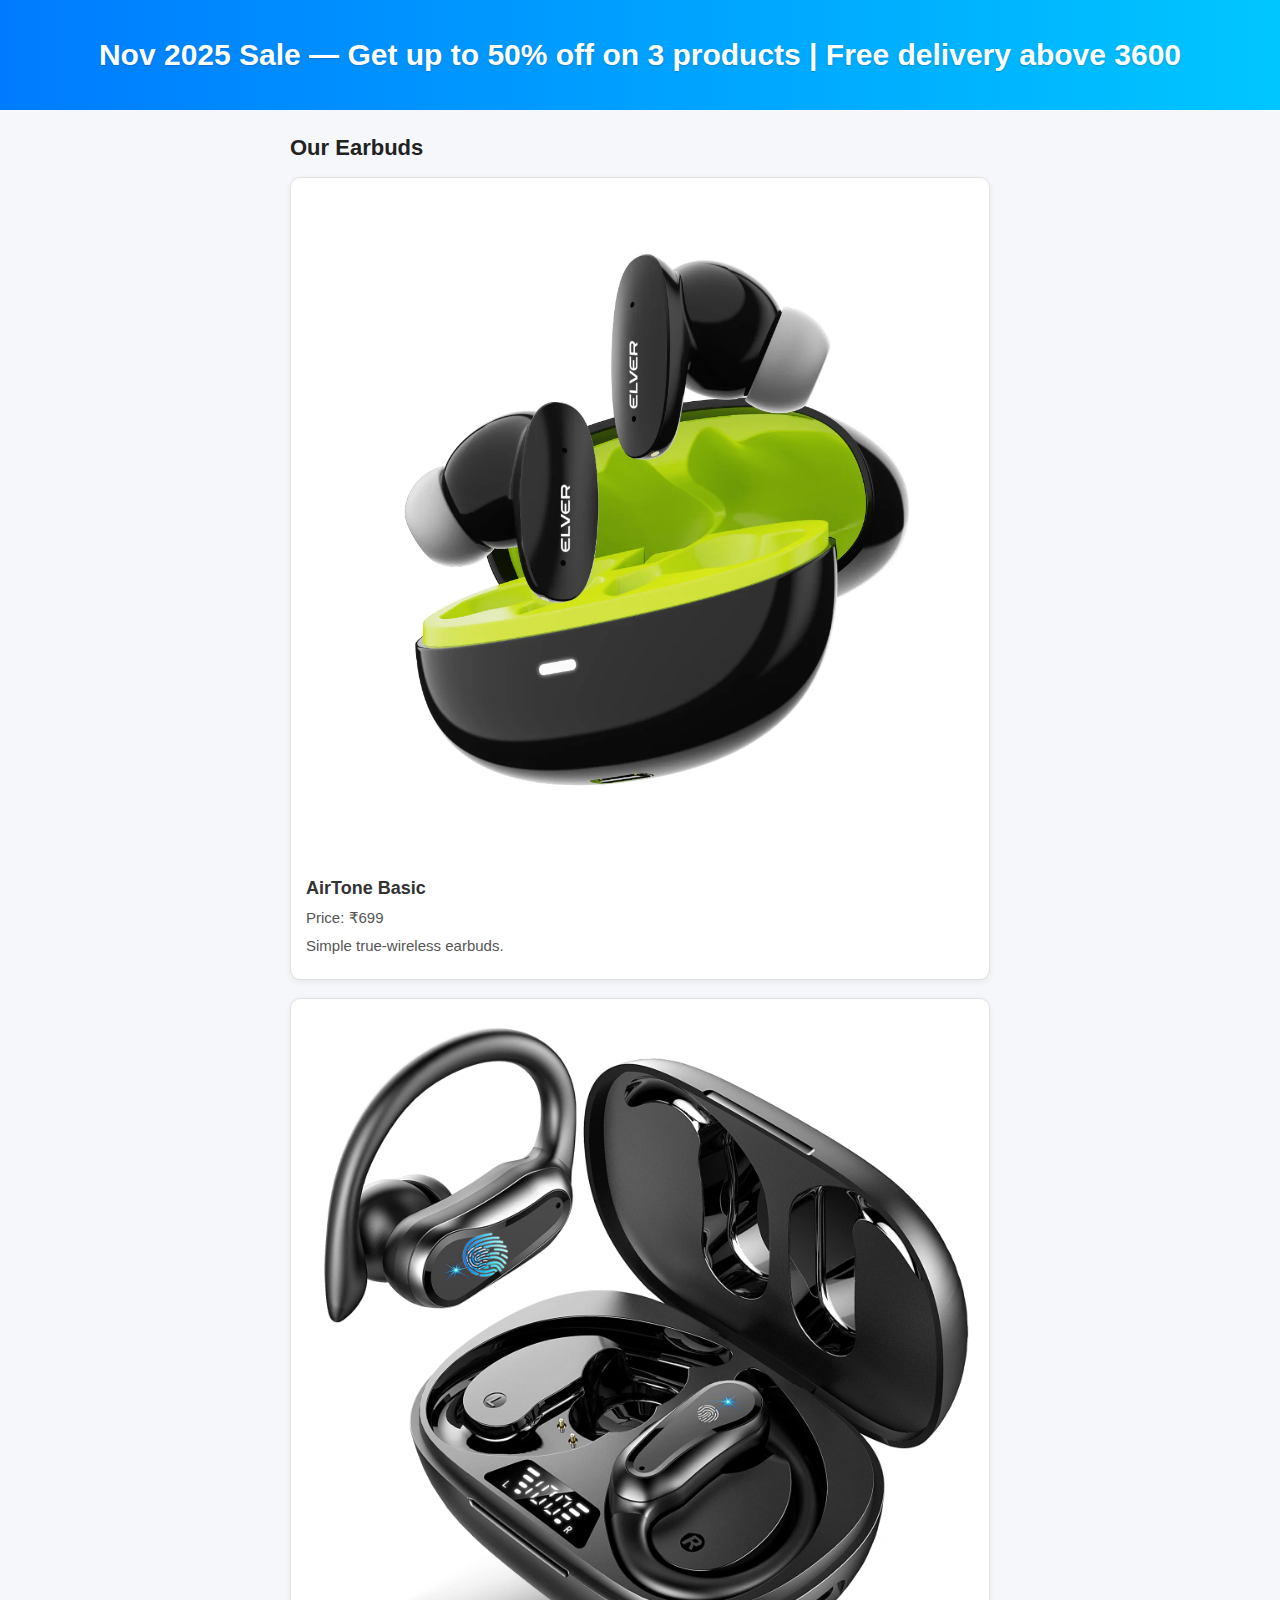
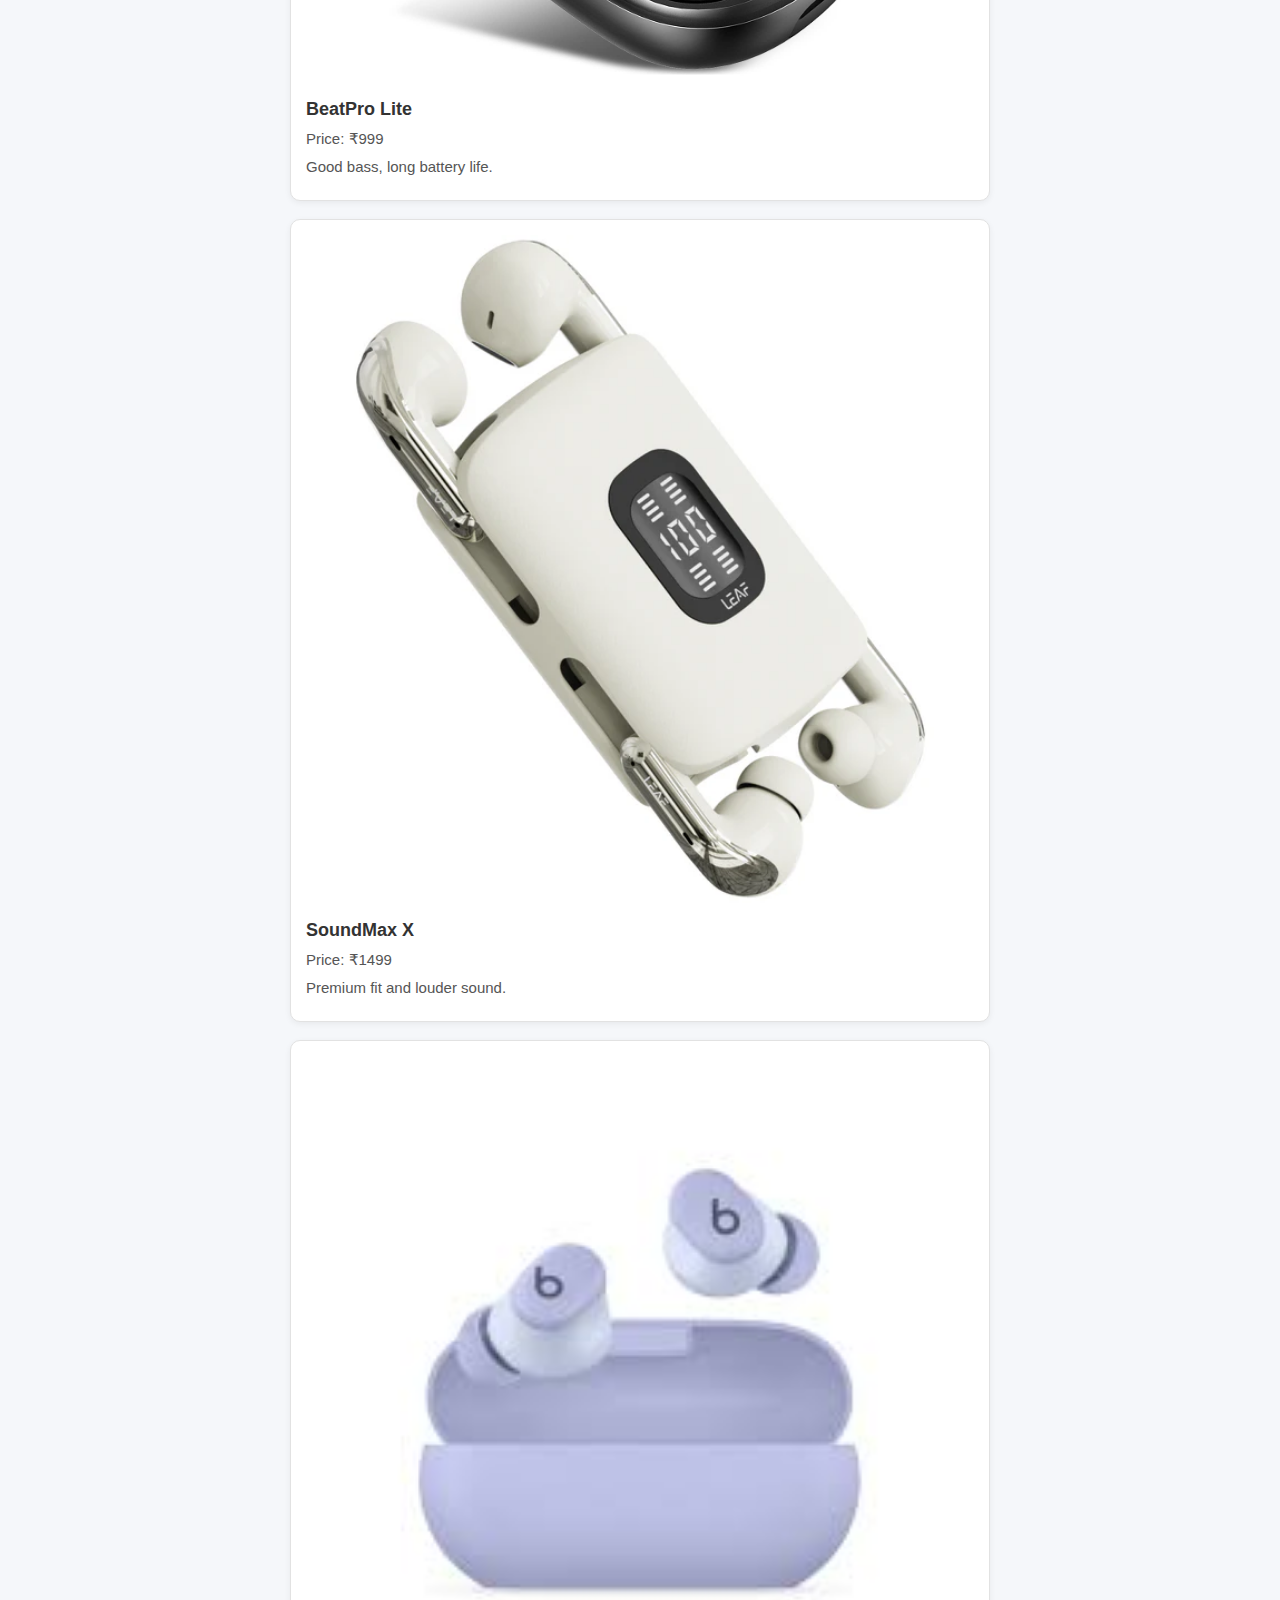
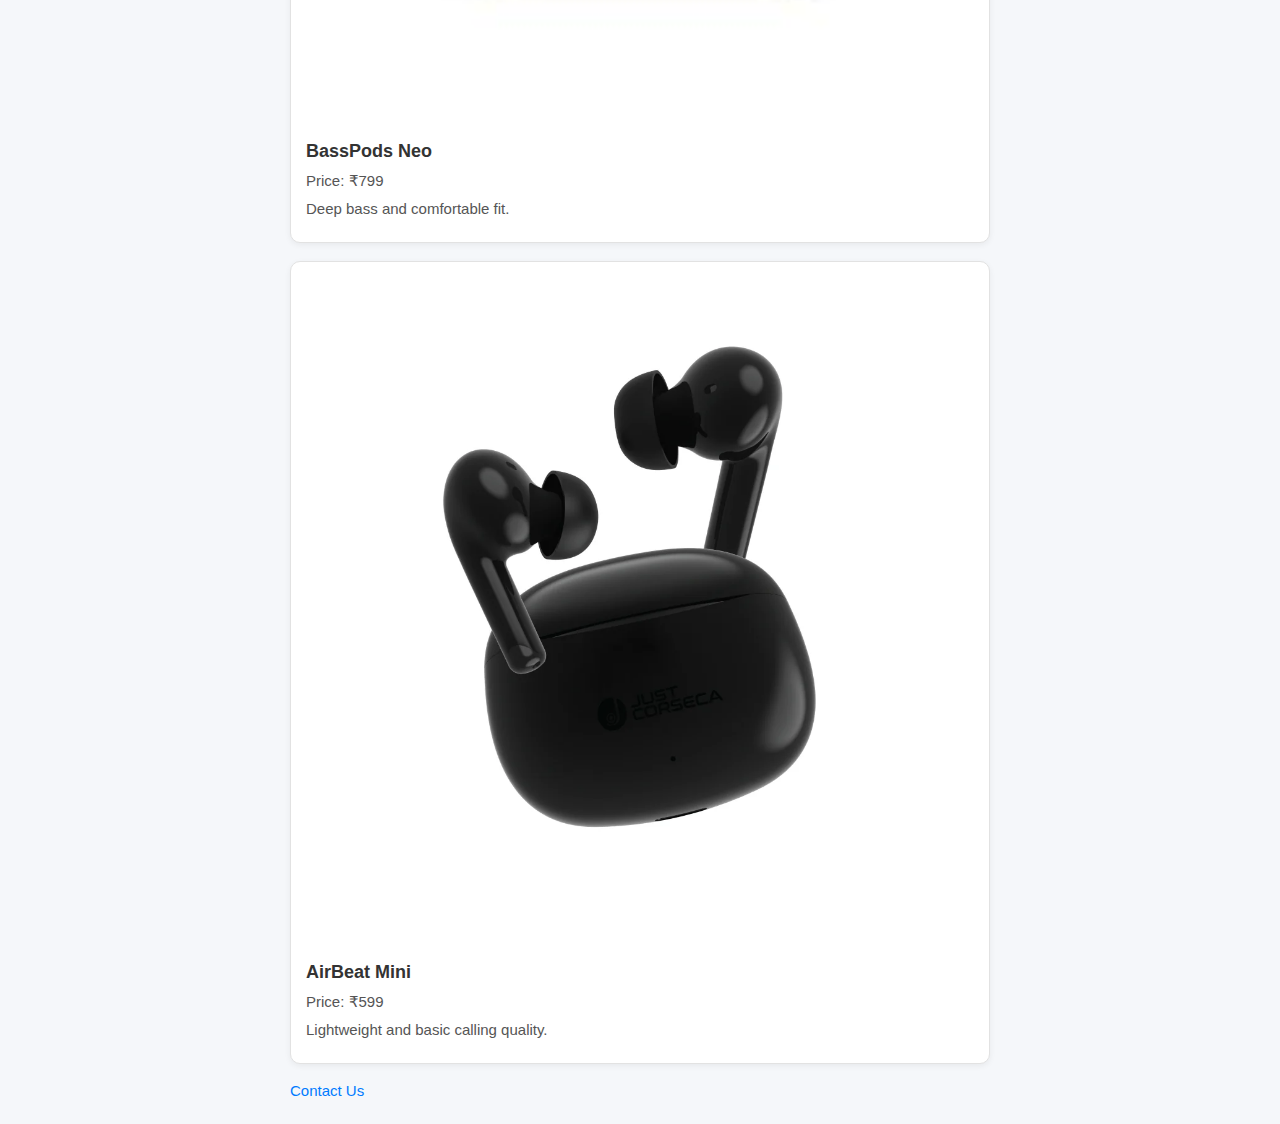
<file: index.html>
<!DOCTYPE html>
<html lang="en">
<head>
    <meta charset="UTF-8">
    <meta name="viewport" content="width=device-width, initial-scale=1.0">
    <title>Earbud Store</title>
    <link rel="stylesheet" href="style.css">
</head>
<body>

<header class="hero">
    <h1>Nov 2025 Sale — Get up to 50% off on 3 products | Free delivery above 3600</h1>
</header>

<main class="container">

    <h2>Our Earbuds</h2>

    <ul class="products">

        <li class="product">
            <img src="images/earbud1.jpeg" style="width:100%;border-radius:6px;margin-bottom:8px;">
            <h3>AirTone Basic</h3>
            <p>Price: ₹699</p>
            <p>Simple true-wireless earbuds.</p>
        </li>

        <li class="product">
            <img src="images/earbud2.jpg" style="width:100%;border-radius:6px;margin-bottom:8px;">
            <h3>BeatPro Lite</h3>
            <p>Price: ₹999</p>
            <p>Good bass, long battery life.</p>
        </li>

        <li class="product">
            <img src="images/earbud3.jpeg" style="width:100%;border-radius:6px;margin-bottom:8px;">
            <h3>SoundMax X</h3>
            <p>Price: ₹1499</p>
            <p>Premium fit and louder sound.</p>
        </li>

        <li class="product">
            <img src="images/earbud4.jpg" style="width:100%;border-radius:6px;margin-bottom:8px;">
            <h3>BassPods Neo</h3>
            <p>Price: ₹799</p>
            <p>Deep bass and comfortable fit.</p>
        </li>

        <li class="product">
            <img src="images/earbud5.jpeg" style="width:100%;border-radius:6px;margin-bottom:8px;">
            <h3>AirBeat Mini</h3>
            <p>Price: ₹599</p>
            <p>Lightweight and basic calling quality.</p>
        </li>

    </ul>

    <p><a href="contact.html">Contact Us</a></p>

</main>

</body>
</html>
</file>
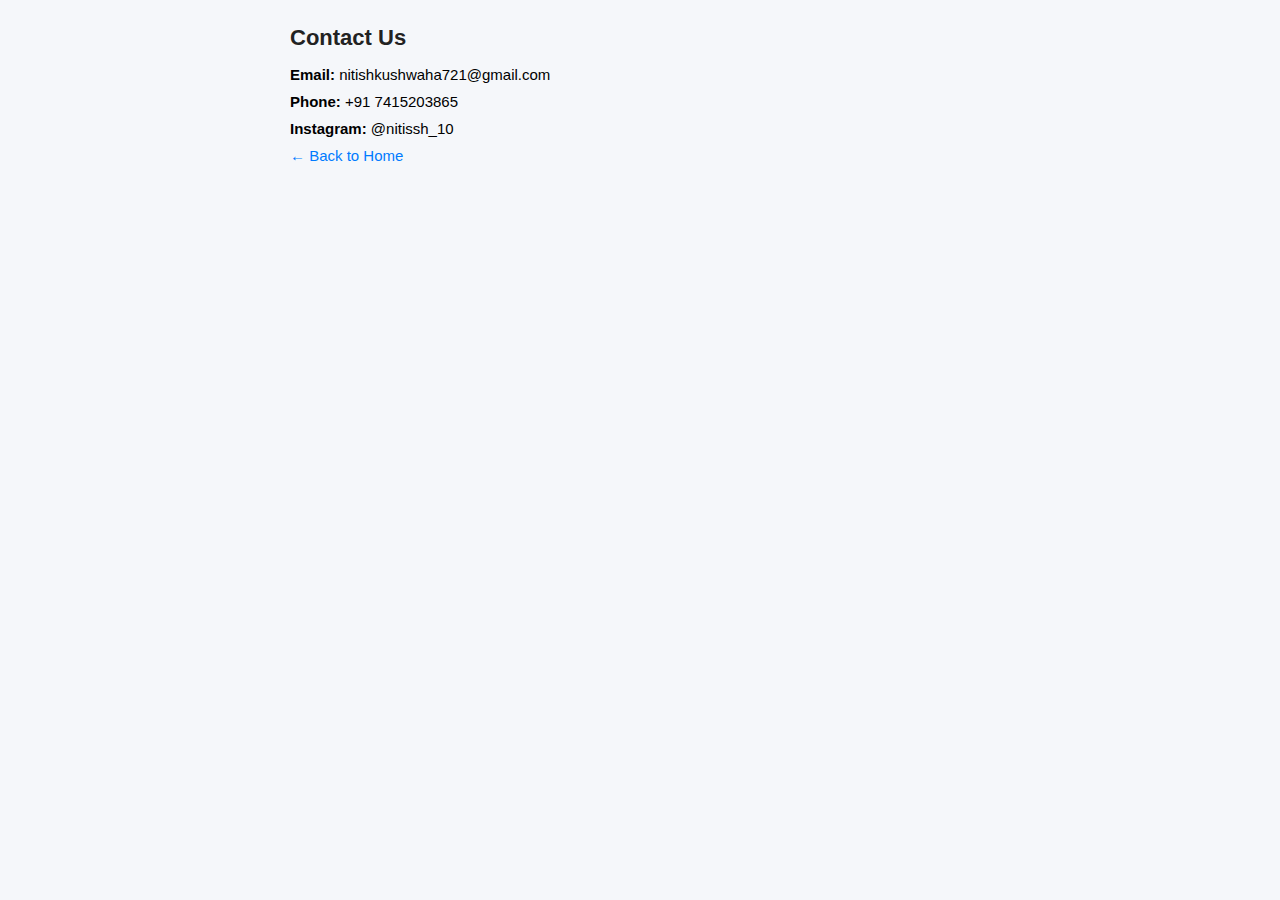
<file: contact us.html>
<!DOCTYPE html>
<html lang="en">
<head>
    <meta charset="UTF-8">
    <meta name="viewport" content="width=device-width, initial-scale=1.0">
    <title>Contact Us</title>
    <link rel="stylesheet" href="style.css">
</head>
<body>

<main class="container">
    <h2>Contact Us</h2>

    <p><strong>Email:</strong> nitishkushwaha721@gmail.com</p>
    <p><strong>Phone:</strong> +91 7415203865</p>
    <p><strong>Instagram:</strong> @nitissh_10</p>

    <p><a href="index.html">← Back to Home</a></p>
</main>

</body>
</html>
</file>
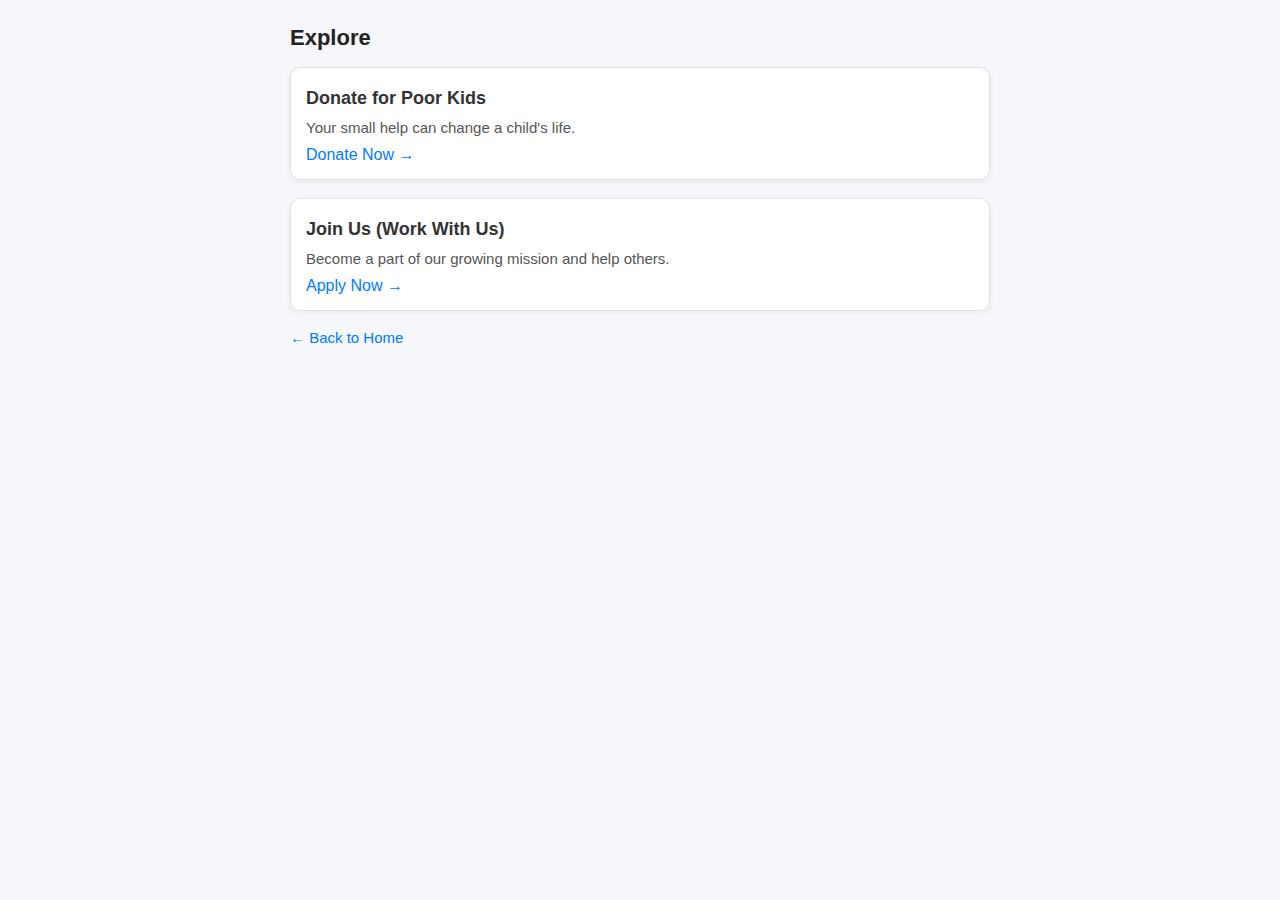
<file: explore.html>
<!DOCTYPE html>
<html lang="en">
<head>
    <meta charset="UTF-8">
    <meta name="viewport" content="width=device-width, initial-scale=1.0">
    <title>Explore</title>
    <link rel="stylesheet" href="style.css">
</head>
<body>

<main class="container">
    <h2>Explore</h2>

    <ul class="products">

        <li class="product">
            <h3>Donate for Poor Kids</h3>
            <p>Your small help can change a child's life.</p>
            <a href="#" style="font-size:16px;">Donate Now →</a>
        </li>

        <li class="product">
            <h3>Join Us (Work With Us)</h3>
            <p>Become a part of our growing mission and help others.</p>
            <a href="#" style="font-size:16px;">Apply Now →</a>
        </li>

    </ul>

    <p><a href="index.html">← Back to Home</a></p>
</main>

</body>
</html>
</file>
<file: style.css>
/* General Page Styling */
body {
    font-family: "Segoe UI", Arial, sans-serif;
    background: #f5f7fa;
    margin: 0;
    padding: 0;
}

/* Header Banner */
.hero {
    background: linear-gradient(90deg, #007bff, #00c6ff);
    padding: 18px;
    text-align: center;
    color: white;
    font-size: 15px;
    font-weight: 600;
    text-shadow: 0 1px 2px rgba(0,0,0,0.2);
}

/* Main Container */
.container {
    width: 90%;
    max-width: 700px;
    margin: 25px auto;
}

/* Section Title */
h2 {
    text-align: left;
    font-size: 22px;
    color: #222;
    margin-bottom: 15px;
}

/* Product List */
.products {
    list-style: none;
    padding: 0;
}

/* Product Card */
.product {
    background: #fff;
    border-radius: 10px;
    padding: 15px;
    margin-bottom: 18px;
    border: 1px solid #e2e2e2;
    box-shadow: 0 2px 6px rgba(0,0,0,0.06);
    transition: 0.2s ease-in-out;
}

.product:hover {
    transform: translateY(-2px);
    box-shadow: 0 4px 10px rgba(0,0,0,0.1);
}

/* Product Title */
.product h3 {
    margin: 5px 0;
    font-size: 18px;
    color: #333;
}

/* Price and Description */
.product p {
    margin: 4px 0;
    color: #555;
}

/* Contact Link */
a {
    color: #007bff;
    text-decoration: none;
    font-weight: 500;
}

a:hover {
    text-decoration: underline;
}

/* Contact Page Styling */
.container p {
    font-size: 15px;
    margin: 10px 0;
}
</file>
